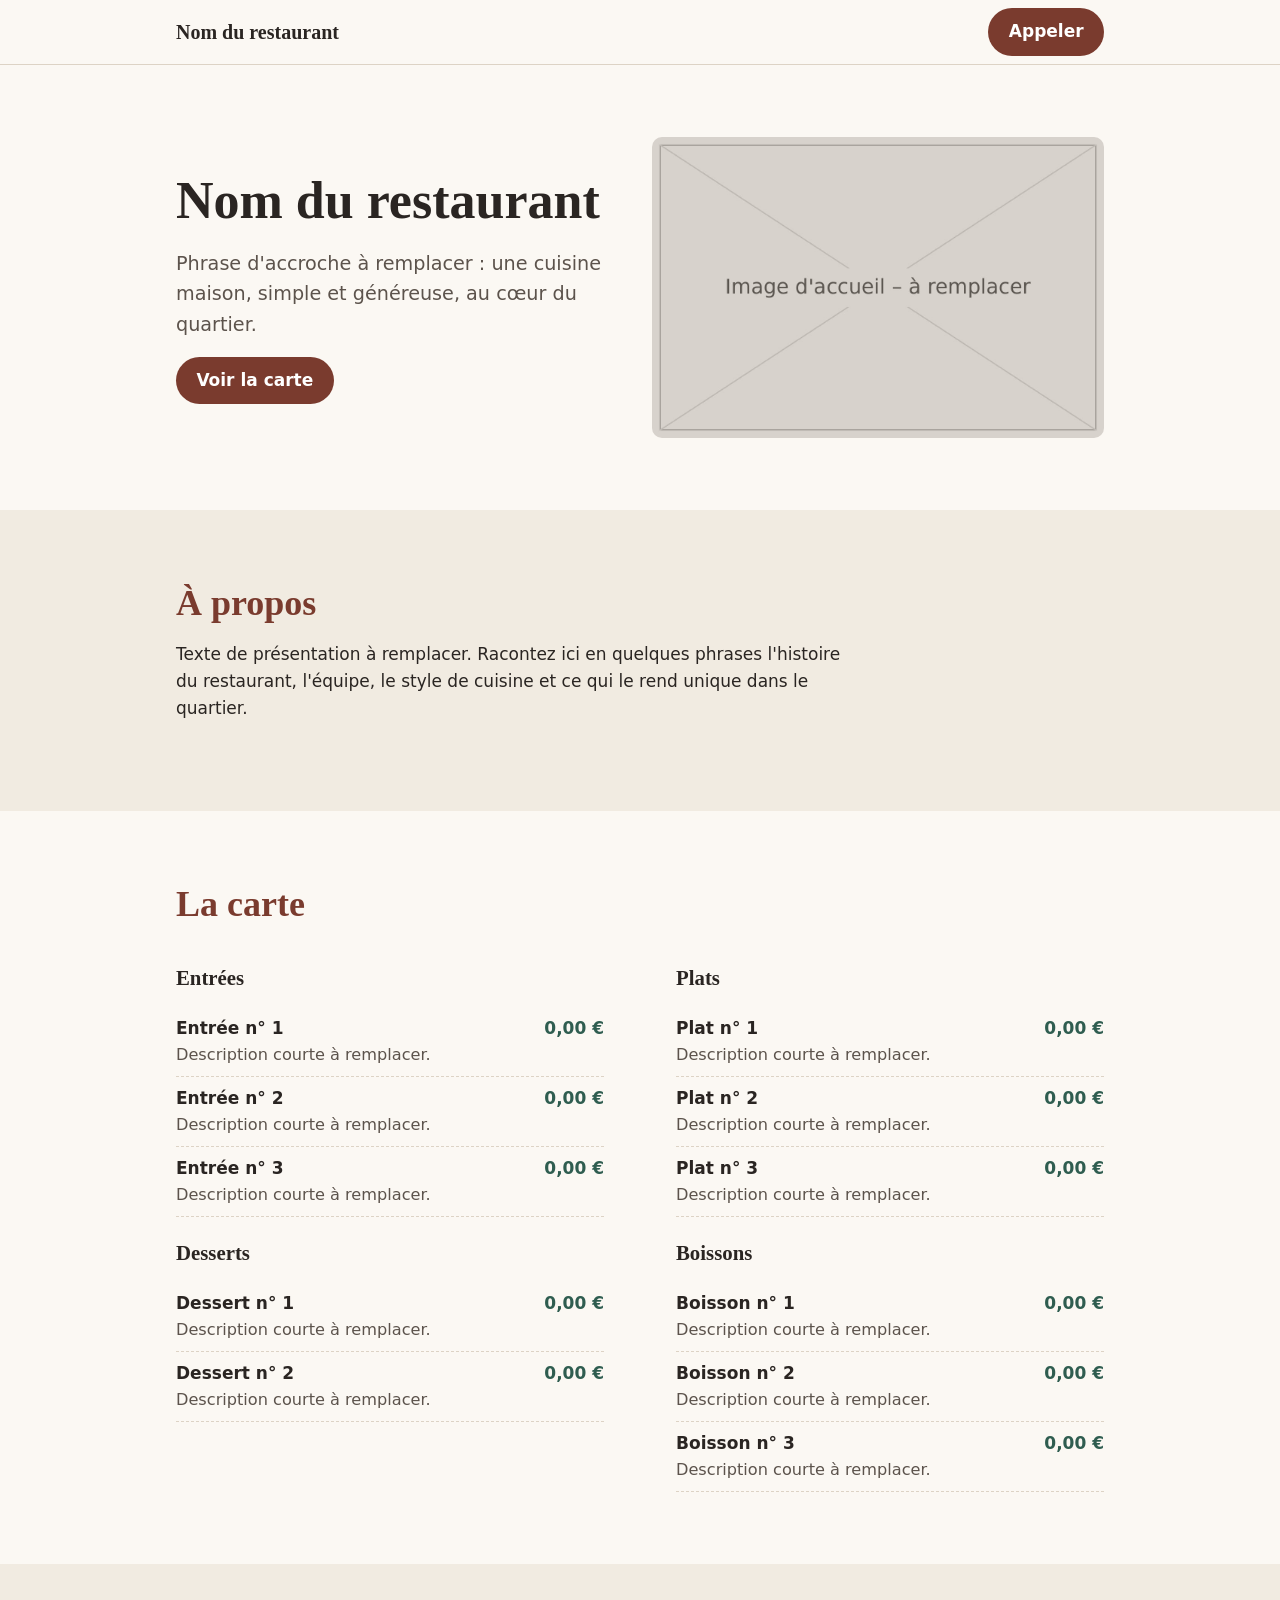
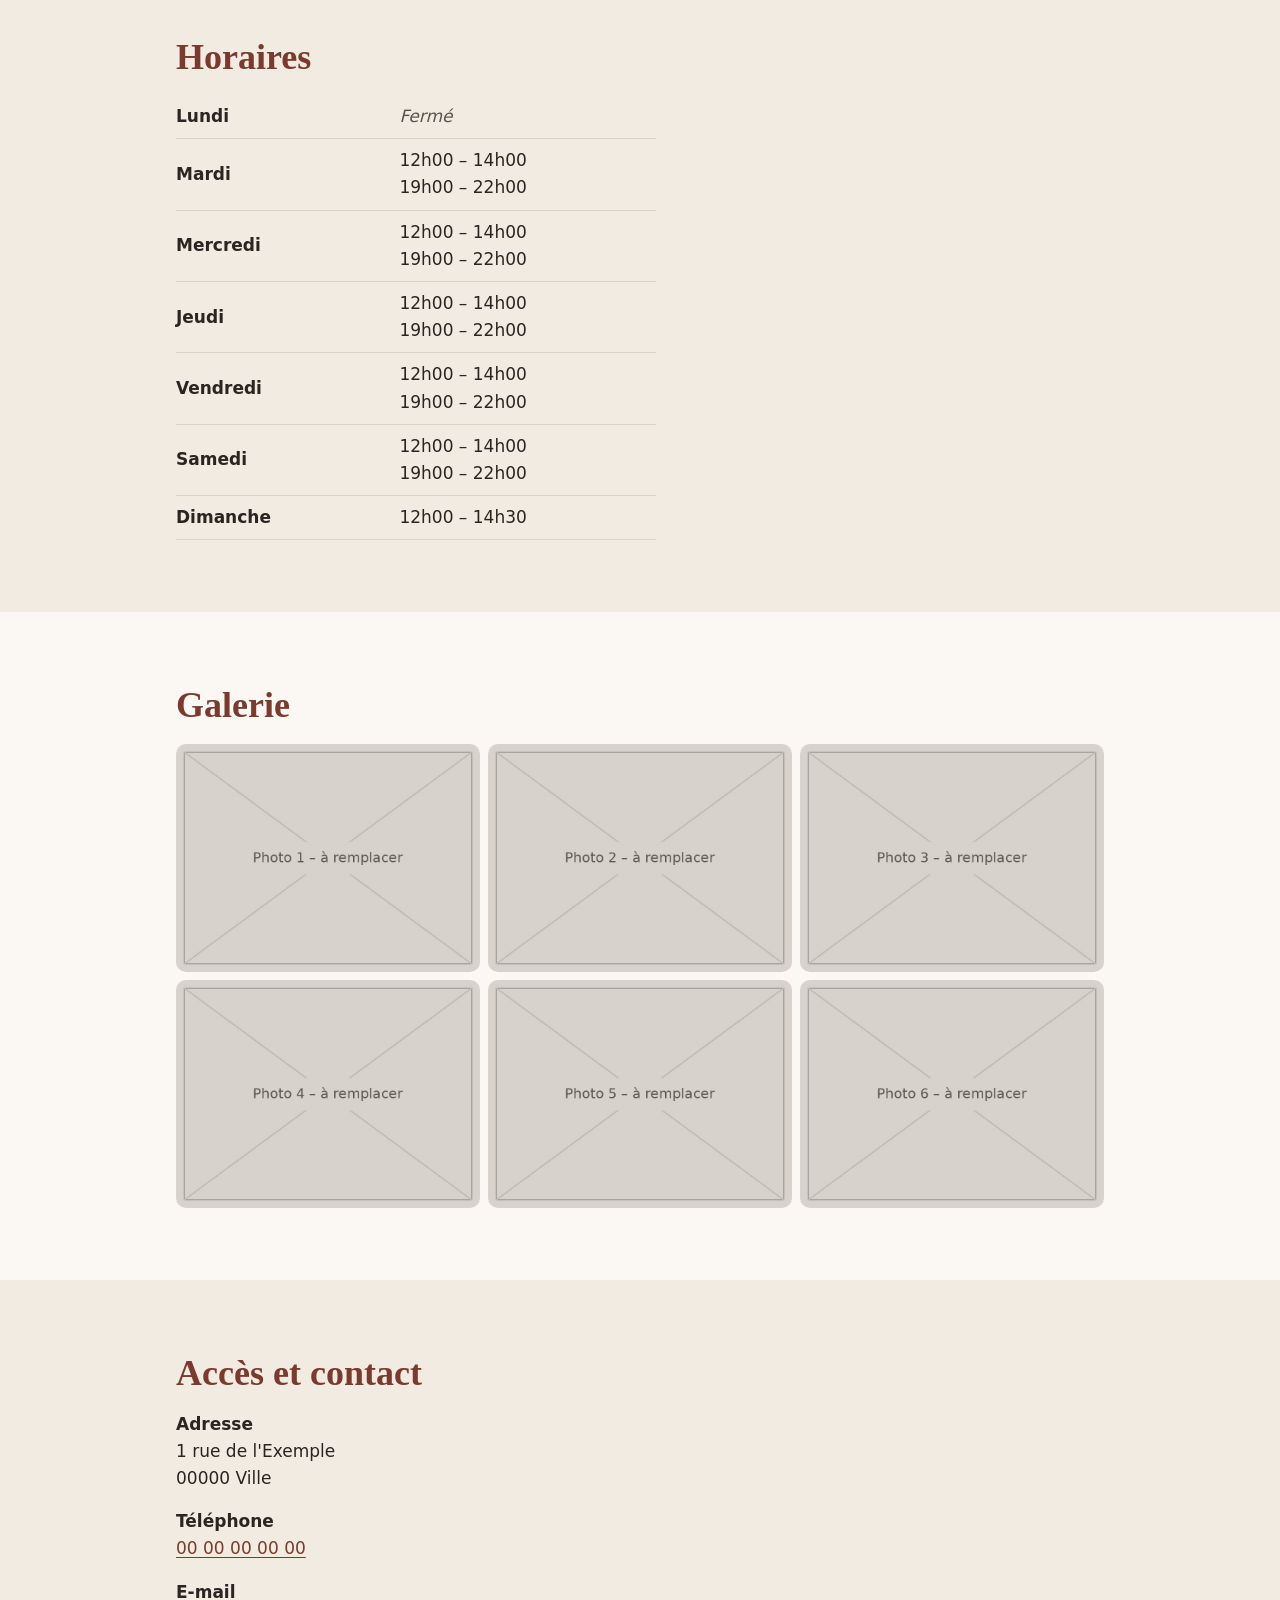
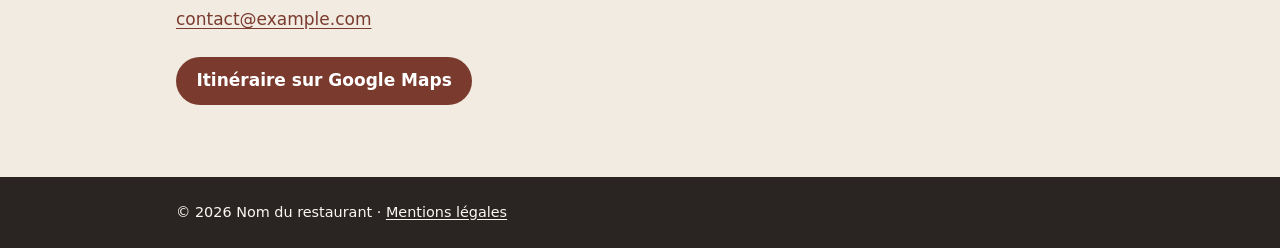
<file: index.html>
<!DOCTYPE html>
<html lang="fr">
<head>
  <meta charset="utf-8">
  <meta name="viewport" content="width=device-width, initial-scale=1">

  <!-- À MODIFIER : titre affiché dans l'onglet et dans Google -->
  <title>Nom du restaurant – Restaurant de quartier à Ville</title>
  <!-- À MODIFIER : description affichée dans Google (150 caractères environ) -->
  <meta name="description" content="Nom du restaurant, restaurant de quartier à Ville : cuisine maison, produits de saison. Phrase de description à remplacer.">

  <!-- À MODIFIER : adresse définitive du site (URL complète) -->
  <link rel="canonical" href="https://www.example.com/">

  <!-- À MODIFIER : aperçu lors d'un partage (Facebook, WhatsApp…) -->
  <meta property="og:type" content="restaurant">
  <meta property="og:locale" content="fr_FR">
  <meta property="og:site_name" content="Nom du restaurant">
  <meta property="og:title" content="Nom du restaurant – Restaurant de quartier à Ville">
  <meta property="og:description" content="Cuisine maison et produits de saison. Phrase de description à remplacer.">
  <meta property="og:url" content="https://www.example.com/">
  <meta property="og:image" content="https://www.example.com/images/partage.jpg">
  <meta property="og:image:width" content="1200">
  <meta property="og:image:height" content="630">
  <meta property="og:image:alt" content="Photo du restaurant (à remplacer)">

  <link rel="icon" href="images/favicon.svg" type="image/svg+xml">
  <link rel="stylesheet" href="theme.css">

  <!-- À MODIFIER : données structurées pour Google (mêmes infos que la page) -->
  <script type="application/ld+json">
  {
    "@context": "https://schema.org",
    "@type": "Restaurant",
    "name": "Nom du restaurant",
    "url": "https://www.example.com/",
    "image": "https://www.example.com/images/partage.jpg",
    "telephone": "+33000000000",
    "email": "contact@example.com",
    "servesCuisine": "Cuisine française",
    "priceRange": "€€",
    "address": {
      "@type": "PostalAddress",
      "streetAddress": "1 rue de l'Exemple",
      "postalCode": "00000",
      "addressLocality": "Ville",
      "addressCountry": "FR"
    },
    "openingHoursSpecification": [
      { "@type": "OpeningHoursSpecification", "dayOfWeek": ["Tuesday", "Wednesday", "Thursday", "Friday", "Saturday"], "opens": "12:00", "closes": "14:00" },
      { "@type": "OpeningHoursSpecification", "dayOfWeek": ["Tuesday", "Wednesday", "Thursday", "Friday", "Saturday"], "opens": "19:00", "closes": "22:00" },
      { "@type": "OpeningHoursSpecification", "dayOfWeek": "Sunday", "opens": "12:00", "closes": "14:30" }
    ]
  }
  </script>
</head>
<body>
  <a class="lien-evitement" href="#contenu">Aller au contenu</a>

  <!-- 1. EN-TÊTE -->
  <header class="entete">
    <div class="conteneur">
      <!-- À MODIFIER : nom du restaurant -->
      <a class="entete__nom" href="#accueil">Nom du restaurant</a>
      <!-- À MODIFIER : numéro au format international, sans espaces (ex. +33612345678) -->
      <a class="bouton" href="tel:+33000000000">Appeler</a>
    </div>
  </header>

  <main id="contenu">

    <!-- 2. ACCUEIL -->
    <section class="section accueil" id="accueil">
      <div class="conteneur">
        <div>
          <!-- À MODIFIER : titre principal -->
          <h1>Nom du restaurant</h1>
          <!-- À MODIFIER : phrase d'accroche -->
          <p class="accueil__accroche">Phrase d'accroche à remplacer : une cuisine maison, simple et généreuse, au cœur du quartier.</p>
          <a class="bouton" href="#carte">Voir la carte</a>
        </div>
        <!-- À MODIFIER : image d'accueil (images/accueil.jpg) et sa description -->
        <img src="images/accueil.jpg" alt="Salle du restaurant (image de remplacement)" width="1200" height="800" fetchpriority="high">
      </div>
    </section>

    <!-- 3. À PROPOS -->
    <section class="section section--alt a-propos" id="a-propos">
      <div class="conteneur">
        <h2>À propos</h2>
        <!-- À MODIFIER : présentation du restaurant -->
        <p>Texte de présentation à remplacer. Racontez ici en quelques phrases l'histoire du restaurant, l'équipe, le style de cuisine et ce qui le rend unique dans le quartier.</p>
      </div>
    </section>

    <!-- 4. LA CARTE -->
    <section class="section carte" id="carte">
      <div class="conteneur">
        <h2>La carte</h2>
        <div class="carte__groupes">

          <div>
            <h3>Entrées</h3>
            <ul class="carte__liste">
              <!-- À MODIFIER : nom, description, prix (dupliquer un <li> pour ajouter un plat) -->
              <li class="carte__plat"><span class="carte__nom">Entrée n° 1</span><span class="carte__prix">0,00 €</span><p class="carte__desc">Description courte à remplacer.</p></li>
              <li class="carte__plat"><span class="carte__nom">Entrée n° 2</span><span class="carte__prix">0,00 €</span><p class="carte__desc">Description courte à remplacer.</p></li>
              <li class="carte__plat"><span class="carte__nom">Entrée n° 3</span><span class="carte__prix">0,00 €</span><p class="carte__desc">Description courte à remplacer.</p></li>
            </ul>
          </div>

          <div>
            <h3>Plats</h3>
            <ul class="carte__liste">
              <!-- À MODIFIER : nom, description, prix -->
              <li class="carte__plat"><span class="carte__nom">Plat n° 1</span><span class="carte__prix">0,00 €</span><p class="carte__desc">Description courte à remplacer.</p></li>
              <li class="carte__plat"><span class="carte__nom">Plat n° 2</span><span class="carte__prix">0,00 €</span><p class="carte__desc">Description courte à remplacer.</p></li>
              <li class="carte__plat"><span class="carte__nom">Plat n° 3</span><span class="carte__prix">0,00 €</span><p class="carte__desc">Description courte à remplacer.</p></li>
            </ul>
          </div>

          <div>
            <h3>Desserts</h3>
            <ul class="carte__liste">
              <!-- À MODIFIER : nom, description, prix -->
              <li class="carte__plat"><span class="carte__nom">Dessert n° 1</span><span class="carte__prix">0,00 €</span><p class="carte__desc">Description courte à remplacer.</p></li>
              <li class="carte__plat"><span class="carte__nom">Dessert n° 2</span><span class="carte__prix">0,00 €</span><p class="carte__desc">Description courte à remplacer.</p></li>
            </ul>
          </div>

          <div>
            <h3>Boissons</h3>
            <ul class="carte__liste">
              <!-- À MODIFIER : nom, description, prix -->
              <li class="carte__plat"><span class="carte__nom">Boisson n° 1</span><span class="carte__prix">0,00 €</span><p class="carte__desc">Description courte à remplacer.</p></li>
              <li class="carte__plat"><span class="carte__nom">Boisson n° 2</span><span class="carte__prix">0,00 €</span><p class="carte__desc">Description courte à remplacer.</p></li>
              <li class="carte__plat"><span class="carte__nom">Boisson n° 3</span><span class="carte__prix">0,00 €</span><p class="carte__desc">Description courte à remplacer.</p></li>
            </ul>
          </div>

        </div>
      </div>
    </section>

    <!-- 5. HORAIRES -->
    <section class="section section--alt horaires" id="horaires">
      <div class="conteneur">
        <h2>Horaires</h2>
        <!-- À MODIFIER : horaires (penser à mettre à jour aussi le bloc JSON-LD en haut du fichier) -->
        <table>
          <caption class="visuellement-cache">Horaires d'ouverture</caption>
          <tbody>
            <tr><th scope="row">Lundi</th><td class="ferme">Fermé</td></tr>
            <tr><th scope="row">Mardi</th><td>12h00 – 14h00<br>19h00 – 22h00</td></tr>
            <tr><th scope="row">Mercredi</th><td>12h00 – 14h00<br>19h00 – 22h00</td></tr>
            <tr><th scope="row">Jeudi</th><td>12h00 – 14h00<br>19h00 – 22h00</td></tr>
            <tr><th scope="row">Vendredi</th><td>12h00 – 14h00<br>19h00 – 22h00</td></tr>
            <tr><th scope="row">Samedi</th><td>12h00 – 14h00<br>19h00 – 22h00</td></tr>
            <tr><th scope="row">Dimanche</th><td>12h00 – 14h30</td></tr>
          </tbody>
        </table>
      </div>
    </section>

    <!-- 6. GALERIE -->
    <section class="section galerie" id="galerie">
      <div class="conteneur">
        <h2>Galerie</h2>
        <!-- À MODIFIER : remplacer les fichiers images/galerie-1.jpg à galerie-6.jpg et décrire chaque photo dans alt -->
        <ul class="galerie__grille">
          <li><img src="images/galerie-1.jpg" alt="Photo 1 du restaurant (image de remplacement)" width="800" height="600" loading="lazy"></li>
          <li><img src="images/galerie-2.jpg" alt="Photo 2 du restaurant (image de remplacement)" width="800" height="600" loading="lazy"></li>
          <li><img src="images/galerie-3.jpg" alt="Photo 3 du restaurant (image de remplacement)" width="800" height="600" loading="lazy"></li>
          <li><img src="images/galerie-4.jpg" alt="Photo 4 du restaurant (image de remplacement)" width="800" height="600" loading="lazy"></li>
          <li><img src="images/galerie-5.jpg" alt="Photo 5 du restaurant (image de remplacement)" width="800" height="600" loading="lazy"></li>
          <li><img src="images/galerie-6.jpg" alt="Photo 6 du restaurant (image de remplacement)" width="800" height="600" loading="lazy"></li>
        </ul>
      </div>
    </section>

    <!-- 7. ACCÈS ET CONTACT -->
    <section class="section section--alt contact" id="contact">
      <div class="conteneur">
        <h2>Accès et contact</h2>
        <address>
          <dl>
            <dt>Adresse</dt>
            <!-- À MODIFIER : adresse -->
            <dd>1 rue de l'Exemple<br>00000 Ville</dd>
            <dt>Téléphone</dt>
            <!-- À MODIFIER : téléphone (lien au format international + texte affiché) -->
            <dd><a href="tel:+33000000000">00 00 00 00 00</a></dd>
            <dt>E-mail</dt>
            <!-- À MODIFIER : adresse e-mail -->
            <dd><a href="mailto:contact@example.com">contact@example.com</a></dd>
          </dl>
        </address>
        <!-- À MODIFIER : remplacer la fin du lien par l'adresse du restaurant (espaces remplacés par +) -->
        <a class="bouton" href="https://www.google.com/maps/search/?api=1&amp;query=1+rue+de+l%27Exemple+00000+Ville" rel="noopener" target="_blank">Itinéraire sur Google Maps</a>
      </div>
    </section>

  </main>

  <!-- 8. PIED DE PAGE -->
  <footer class="pied">
    <div class="conteneur">
      <!-- À MODIFIER : nom du restaurant et année -->
      <p>© 2026 Nom du restaurant · <a href="mentions-legales.html">Mentions légales</a></p>
    </div>
  </footer>
</body>
</html>
</file>
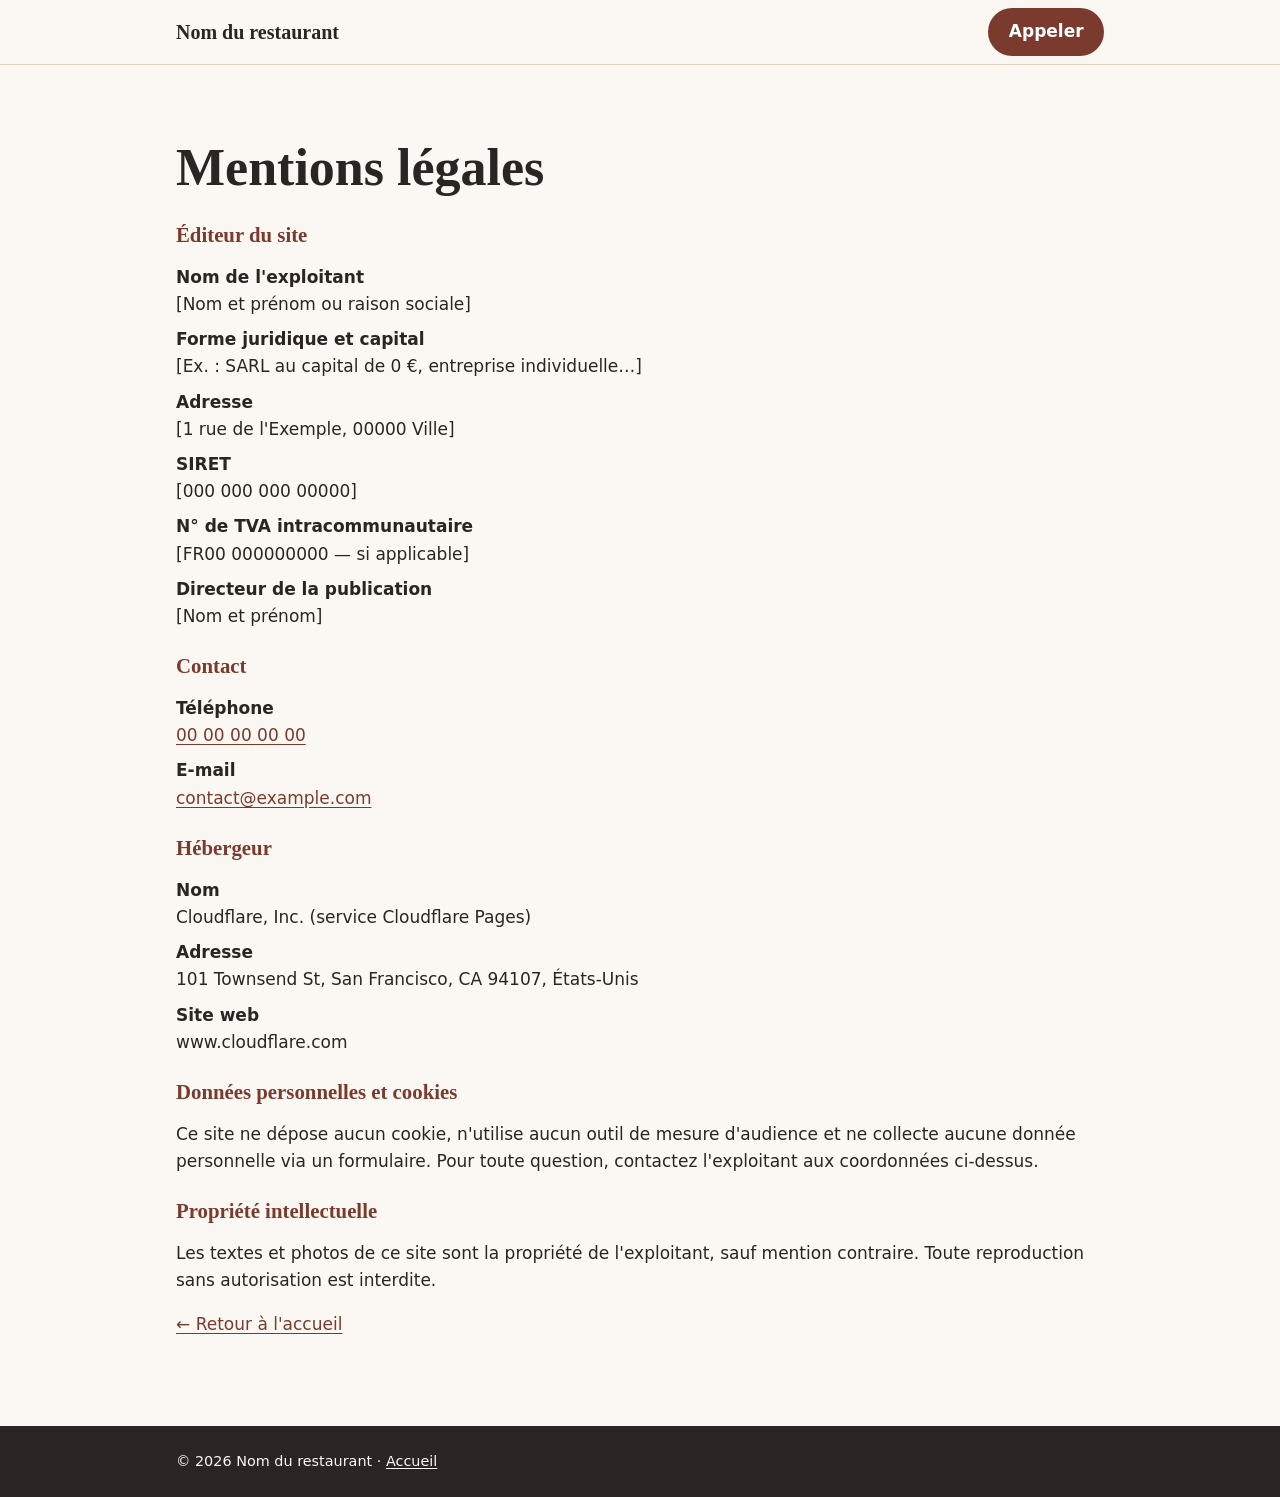
<file: mentions-legales.html>
<!DOCTYPE html>
<html lang="fr">
<head>
  <meta charset="utf-8">
  <meta name="viewport" content="width=device-width, initial-scale=1">
  <!-- À MODIFIER : nom du restaurant -->
  <title>Mentions légales – Nom du restaurant</title>
  <meta name="description" content="Mentions légales du site de Nom du restaurant.">
  <meta name="robots" content="noindex">
  <link rel="icon" href="images/favicon.svg" type="image/svg+xml">
  <link rel="stylesheet" href="theme.css">
</head>
<body>
  <header class="entete">
    <div class="conteneur">
      <!-- À MODIFIER : nom du restaurant -->
      <a class="entete__nom" href="index.html">Nom du restaurant</a>
      <!-- À MODIFIER : numéro au format international -->
      <a class="bouton" href="tel:+33000000000">Appeler</a>
    </div>
  </header>

  <main class="section mentions">
    <div class="conteneur">
      <h1>Mentions légales</h1>

      <h2>Éditeur du site</h2>
      <dl>
        <!-- À MODIFIER : informations sur l'exploitant -->
        <dt>Nom de l'exploitant</dt>
        <dd>[Nom et prénom ou raison sociale]</dd>
        <dt>Forme juridique et capital</dt>
        <dd>[Ex. : SARL au capital de 0 €, entreprise individuelle…]</dd>
        <dt>Adresse</dt>
        <dd>[1 rue de l'Exemple, 00000 Ville]</dd>
        <dt>SIRET</dt>
        <dd>[000 000 000 00000]</dd>
        <dt>N° de TVA intracommunautaire</dt>
        <dd>[FR00 000000000 — si applicable]</dd>
        <dt>Directeur de la publication</dt>
        <dd>[Nom et prénom]</dd>
      </dl>

      <h2>Contact</h2>
      <dl>
        <!-- À MODIFIER : coordonnées de contact -->
        <dt>Téléphone</dt>
        <dd><a href="tel:+33000000000">00 00 00 00 00</a></dd>
        <dt>E-mail</dt>
        <dd><a href="mailto:contact@example.com">contact@example.com</a></dd>
      </dl>

      <h2>Hébergeur</h2>
      <!-- À VÉRIFIER : coordonnées de l'hébergeur au moment de la mise en ligne -->
      <dl>
        <dt>Nom</dt>
        <dd>Cloudflare, Inc. (service Cloudflare Pages)</dd>
        <dt>Adresse</dt>
        <dd>101 Townsend St, San Francisco, CA 94107, États-Unis</dd>
        <dt>Site web</dt>
        <dd>www.cloudflare.com</dd>
      </dl>

      <h2>Données personnelles et cookies</h2>
      <p>Ce site ne dépose aucun cookie, n'utilise aucun outil de mesure d'audience et ne collecte aucune donnée personnelle via un formulaire. Pour toute question, contactez l'exploitant aux coordonnées ci-dessus.</p>

      <h2>Propriété intellectuelle</h2>
      <!-- À MODIFIER : crédits photos si nécessaire -->
      <p>Les textes et photos de ce site sont la propriété de l'exploitant, sauf mention contraire. Toute reproduction sans autorisation est interdite.</p>

      <p><a href="index.html">← Retour à l'accueil</a></p>
    </div>
  </main>

  <footer class="pied">
    <div class="conteneur">
      <!-- À MODIFIER : nom du restaurant et année -->
      <p>© 2026 Nom du restaurant · <a href="index.html">Accueil</a></p>
    </div>
  </footer>
</body>
</html>
</file>
<file: theme.css>
/* ==========================================================================
   THÈME DU SITE — toute l'esthétique est ici.
   Pour changer de style, modifiez d'abord les variables ci-dessous.
   ========================================================================== */

:root {
  /* --- À MODIFIER : couleurs --- */
  --couleur-principale: #7a3b2e;       /* boutons, titres, liens */
  --couleur-principale-texte: #ffffff; /* texte posé sur la couleur principale */
  --couleur-secondaire: #2f5d50;       /* prix, détails */
  --couleur-fond: #fbf8f3;             /* fond de page */
  --couleur-fond-alt: #f1ebe1;         /* fond des sections alternées */
  --couleur-texte: #2a2522;            /* texte courant */
  --couleur-texte-doux: #5c534c;       /* descriptions, mentions */
  --couleur-bordure: #ddd3c5;

  /* --- À MODIFIER : polices (polices système uniquement) --- */
  --police-texte: system-ui, -apple-system, "Segoe UI", Roboto, "Helvetica Neue", Arial, sans-serif;
  --police-titres: Georgia, "Times New Roman", Times, serif;
  --taille-texte: 1.0625rem;           /* 17 px */
  --interligne: 1.6;

  /* --- À MODIFIER : arrondis --- */
  --arrondi: 10px;
  --arrondi-bouton: 999px;

  /* --- À MODIFIER : espacements --- */
  --espace-xs: 0.5rem;
  --espace-s: 1rem;
  --espace-m: 1.5rem;
  --espace-l: 3rem;
  --largeur-max: 60rem;
}

/* ---------- Base ---------- */
*, *::before, *::after { box-sizing: border-box; }

html { -webkit-text-size-adjust: 100%; scroll-behavior: smooth; }
@media (prefers-reduced-motion: reduce) { html { scroll-behavior: auto; } }

body {
  margin: 0;
  background: var(--couleur-fond);
  color: var(--couleur-texte);
  font-family: var(--police-texte);
  font-size: var(--taille-texte);
  line-height: var(--interligne);
}

img { display: block; max-width: 100%; height: auto; }

h1, h2, h3 {
  font-family: var(--police-titres);
  line-height: 1.2;
  margin: 0 0 var(--espace-s);
}
h1 { font-size: clamp(2rem, 7vw, 3.25rem); }
h2 { font-size: clamp(1.6rem, 5vw, 2.25rem); color: var(--couleur-principale); }
h3 { font-size: 1.3rem; margin-top: var(--espace-m); }

p { margin: 0 0 var(--espace-s); }

a { color: var(--couleur-principale); text-underline-offset: 0.15em; }
a:focus-visible, .bouton:focus-visible {
  outline: 3px solid var(--couleur-secondaire);
  outline-offset: 3px;
}

.conteneur {
  width: 100%;
  max-width: var(--largeur-max);
  margin: 0 auto;
  padding: 0 var(--espace-s);
}

.lien-evitement {
  position: absolute; left: -999px; top: 0;
  background: var(--couleur-principale); color: var(--couleur-principale-texte);
  padding: var(--espace-xs) var(--espace-s);
}
.lien-evitement:focus { left: 0; }

.visuellement-cache {
  position: absolute; width: 1px; height: 1px; overflow: hidden;
  clip: rect(0 0 0 0); white-space: nowrap;
}

/* ---------- Bouton ---------- */
.bouton {
  display: inline-block;
  padding: 0.6em 1.2em;
  border-radius: var(--arrondi-bouton);
  background: var(--couleur-principale);
  color: var(--couleur-principale-texte);
  font-weight: 600;
  text-decoration: none;
  white-space: nowrap;
}
.bouton:hover { filter: brightness(1.1); }

/* ---------- En-tête ---------- */
.entete {
  position: sticky; top: 0; z-index: 10;
  background: var(--couleur-fond);
  border-bottom: 1px solid var(--couleur-bordure);
}
.entete .conteneur {
  display: flex; align-items: center; justify-content: space-between;
  gap: var(--espace-s);
  padding-top: var(--espace-xs); padding-bottom: var(--espace-xs);
}
.entete__nom {
  font-family: var(--police-titres);
  font-size: 1.25rem; font-weight: 700;
  color: var(--couleur-texte); text-decoration: none;
  min-width: 0; overflow-wrap: anywhere;
}

/* ---------- Sections ---------- */
.section { padding: var(--espace-l) 0; }
.section--alt { background: var(--couleur-fond-alt); }
section[id] { scroll-margin-top: 4rem; }

/* Accueil */
.accueil .conteneur { display: grid; gap: var(--espace-m); align-items: center; }
.accueil__accroche { font-size: 1.2rem; color: var(--couleur-texte-doux); }
.accueil img { border-radius: var(--arrondi); width: 100%; }

/* À propos */
.a-propos p { max-width: 42rem; }

/* Carte */
.carte__liste { list-style: none; margin: 0; padding: 0; }
.carte__plat {
  display: grid; grid-template-columns: 1fr auto; column-gap: var(--espace-s);
  padding: var(--espace-xs) 0;
  border-bottom: 1px dashed var(--couleur-bordure);
}
.carte__nom { font-weight: 600; }
.carte__prix { font-weight: 700; color: var(--couleur-secondaire); white-space: nowrap; }
.carte__desc { grid-column: 1 / -1; margin: 0; color: var(--couleur-texte-doux); font-size: 0.95em; }
.carte__groupes { display: grid; gap: 0 var(--espace-l); }

/* Horaires */
.horaires table { width: 100%; max-width: 30rem; border-collapse: collapse; }
.horaires th, .horaires td {
  text-align: left; padding: var(--espace-xs) 0;
  border-bottom: 1px solid var(--couleur-bordure);
}
.horaires th { font-weight: 600; padding-right: var(--espace-s); }
.horaires .ferme { color: var(--couleur-texte-doux); font-style: italic; }

/* Galerie */
.galerie__grille {
  list-style: none; margin: 0; padding: 0;
  display: grid; grid-template-columns: repeat(2, 1fr); gap: var(--espace-xs);
}
.galerie__grille img {
  width: 100%; aspect-ratio: 4 / 3; object-fit: cover;
  border-radius: var(--arrondi);
}

/* Accès et contact */
.contact address { font-style: normal; }
.contact dl { margin: 0 0 var(--espace-m); }
.contact dt { font-weight: 600; margin-top: var(--espace-s); }
.contact dd { margin: 0; overflow-wrap: anywhere; }

/* Pied de page */
.pied {
  padding: var(--espace-m) 0;
  background: var(--couleur-texte); color: var(--couleur-fond);
  font-size: 0.9rem;
}
.pied a { color: var(--couleur-fond); }
.pied p { margin: 0; }

/* Page mentions légales */
.mentions h2 { font-size: 1.3rem; margin-top: var(--espace-m); }
.mentions dl { margin: 0; }
.mentions dt { font-weight: 600; margin-top: var(--espace-xs); }
.mentions dd { margin: 0; overflow-wrap: anywhere; }

/* ---------- Tablette ---------- */
@media (min-width: 40rem) {
  .galerie__grille { grid-template-columns: repeat(3, 1fr); }
  .carte__groupes { grid-template-columns: repeat(2, 1fr); }
}

/* ---------- Ordinateur ---------- */
@media (min-width: 60rem) {
  :root { --espace-l: 4.5rem; }
  .accueil .conteneur { grid-template-columns: 1fr 1fr; }
}
</file>
